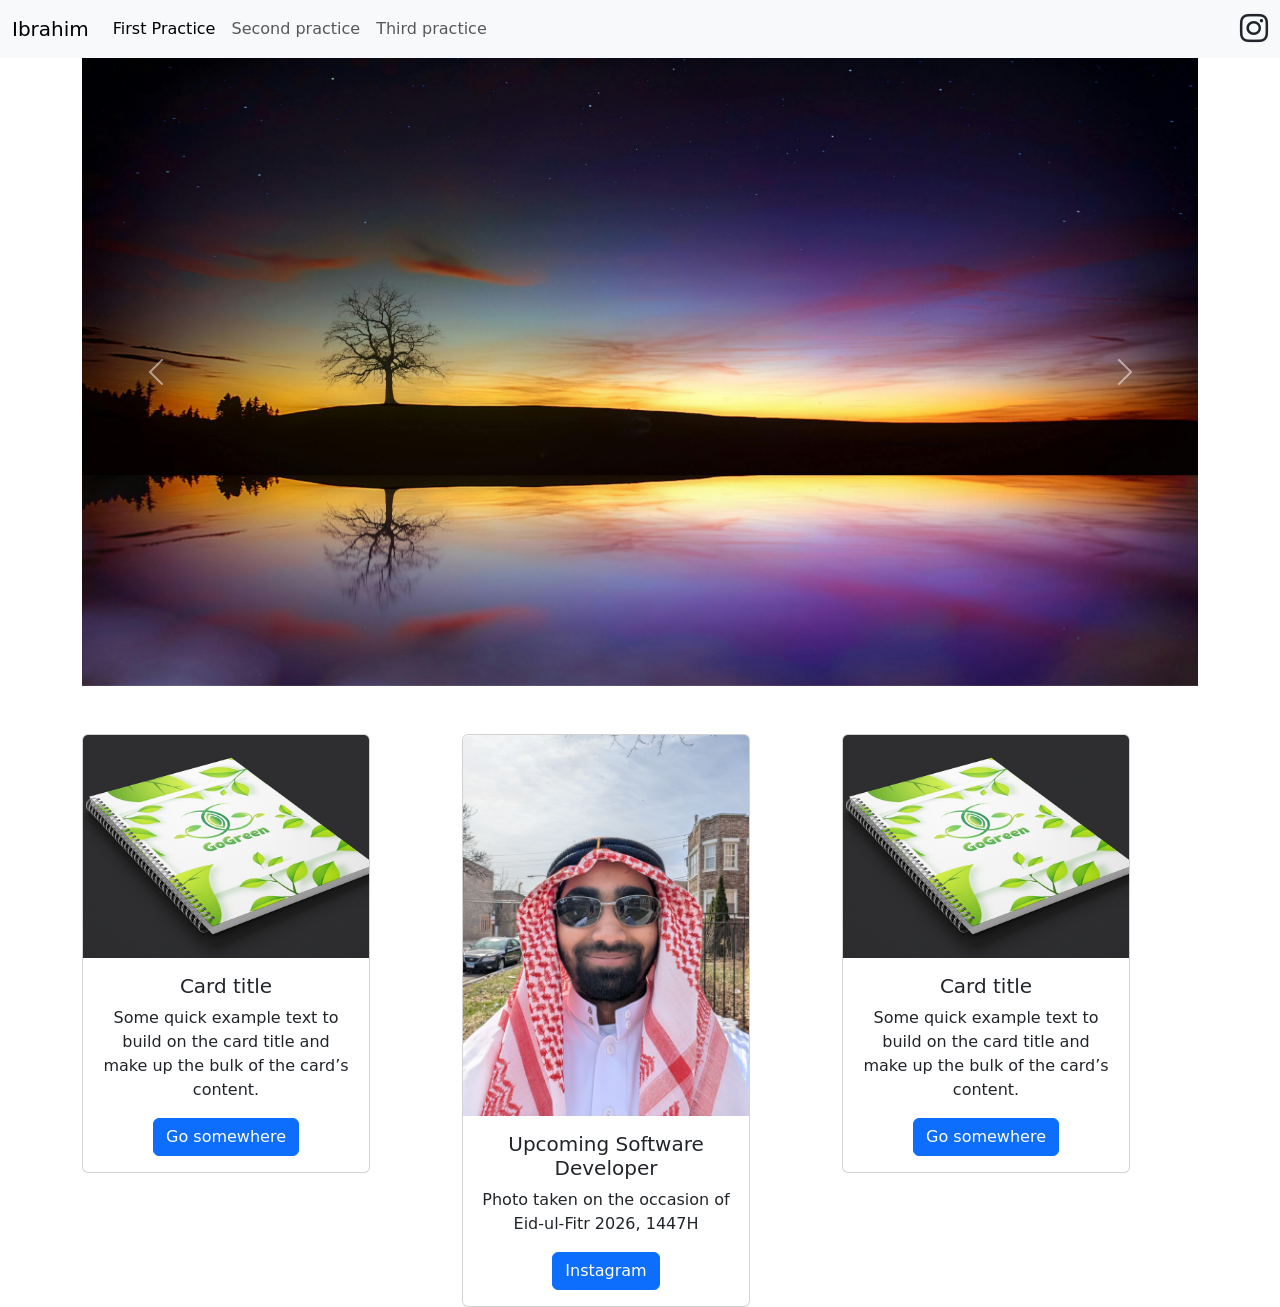
<file: public/index.html>
<!doctype html>
<html lang="en">

<head>
  <meta charset="utf-8">
  <meta name="viewport" content="width=device-width, initial-scale=1">
  <title>Bootstrap demo</title>
  <link href="https://cdn.jsdelivr.net/npm/bootstrap@5.3.8/dist/css/bootstrap.min.css" rel="stylesheet"
    integrity="sha384-sRIl4kxILFvY47J16cr9ZwB07vP4J8+LH7qKQnuqkuIAvNWLzeN8tE5YBujZqJLB" crossorigin="anonymous">
  <link href="https://cdn.jsdelivr.net/npm/bootstrap-icons@1.11.3/font/bootstrap-icons.min.css" rel="stylesheet">
</head>

<body>
  <nav class="navbar navbar-expand-lg bg-body-tertiary">
    <div class="container-fluid">
      <a class="navbar-brand" href="index.html">Ibrahim</a>
      <button class="navbar-toggler" type="button" data-bs-toggle="collapse" data-bs-target="#navbarSupportedContent"
        aria-controls="navbarSupportedContent" aria-expanded="false" aria-label="Toggle navigation">
        <span class="navbar-toggler-icon"></span>
      </button>
      <div class="collapse navbar-collapse" id="navbarSupportedContent">
        <ul class="navbar-nav me-auto mb-2 mb-lg-0">
          <li class="nav-item">
            <a class="nav-link active" aria-current="page" href="practise.html"> First Practice</a>
          </li>
          <li class="nav-item">
            <a class="nav-link" href="p2.html">Second practice</a>
          </li>
          <li class="nav-item">
            <a class="nav-link" href="p3.html">Third practice</a>
          </li>
        </ul>

        <a href="https://www.instagram.com/ibrahim.12.29/" target="_blank" rel="noopener noreferrer"
          class="d-inline-flex align-items-center ms-lg-3 text-decoration-none" aria-label="Instagram profile">
          <i class="bi bi-instagram fs-3 text-dark"></i>
        </a>
      </div>
    </div>
  </nav>
  <div class="container text-center">
    <div class="row mb-5">
      <div id="carouselExampleAutoplaying" class="carousel slide" data-bs-ride="carousel">
        <div class="carousel-inner">
          <div class="carousel-item active">
            <img src="images/slide1.jpg" class="d-block w-100" alt="...">
          </div>
          <div class="carousel-item">
            <img src="images/slide2.jpg" class="d-block w-100" alt="..." style="height: auto;">
          </div>
          <div class="carousel-item">
            <img src="images/slide3.jpg" class="d-block w-100" alt="...">
          </div>
        </div>
        <button class="carousel-control-prev" type="button" data-bs-target="#carouselExampleAutoplaying"
          data-bs-slide="prev">
          <span class="carousel-control-prev-icon" aria-hidden="true"></span>
          <span class="visually-hidden">Previous</span>
        </button>
        <button class="carousel-control-next" type="button" data-bs-target="#carouselExampleAutoplaying"
          data-bs-slide="next">
          <span class="carousel-control-next-icon" aria-hidden="true"></span>
          <span class="visually-hidden">Next</span>
        </button>
      </div>
    </div>
    <div class="row">
      <div class="col">
        <div class="card" style="width: 18rem;">
          <img src="img 1.jpg" class="card-img-top" alt="green dairy">
          <div class="card-body">
            <h5 class="card-title">Card title</h5>
            <p class="card-text">Some quick example text to build on the card title and make up the bulk of the card’s
              content.</p>
            <a href="#" class="btn btn-primary">Go somewhere</a>
          </div>
        </div>
      </div>
      <div class="col">
        <div class="card" style="width: 18rem;">
          <img src="my pic.jpeg" class="card-img-top" alt="Say Mashaallah">
          <div class="card-body">
            <h5 class="card-title">Upcoming Software Developer</h5>
            <p class="card-text">Photo taken on the occasion of Eid-ul-Fitr 2026, 1447H</p>
            <a href="https://www.instagram.com/ibrahim.12.29/" class="btn btn-primary">Instagram</a>
          </div>
        </div>
      </div>

      <div class="col">
        <div class="card" style="width: 18rem;">
          <img src="img 1.jpg" class="card-img-top" alt="green dairy">
          <div class="card-body">
            <h5 class="card-title">Card title</h5>
            <p class="card-text">Some quick example text to build on the card title and make up the bulk of the card’s
              content.</p>
            <a href="#" class="btn btn-primary">Go somewhere</a>
          </div>
        </div>
      </div>
    </div>
  </div>
  <script src="https://cdn.jsdelivr.net/npm/bootstrap@5.3.8/dist/js/bootstrap.bundle.min.js"
    integrity="sha384-FKyoEForCGlyvwx9Hj09JcYn3nv7wiPVlz7YYwJrWVcXK/BmnVDxM+D2scQbITxI"
    crossorigin="anonymous"></script>
</body>

</html>
</file>
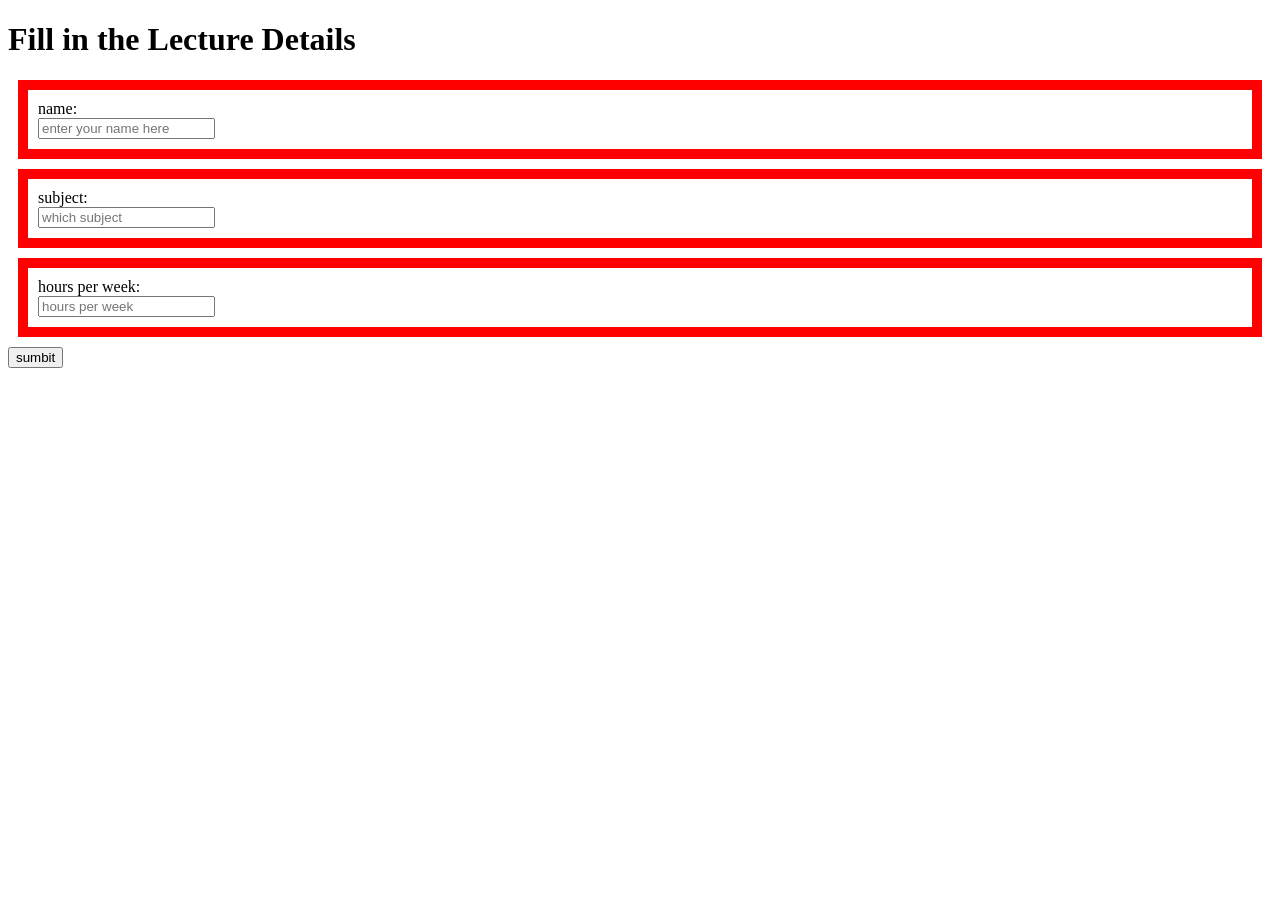
<file: practise/practise.html>
<!DOCTYPE html>
<html lang="en">

<head>
    <meta charset="UTF-8">
    <meta name="viewport" content="width=device-width, initial-scale=1.0">
    <link rel="stylesheet" href="./p.css">
    <title>Document</title>
</head>

<body>
    <h1> Fill in the Lecture Details</h1>
    <form id="class detials">
        <div class="info">
            <div class="editing">
                <label for="name">name:</label>
                <br>
                <input type="text" class="editing-control" id="name" name="name" placeholder="enter your name here">
            </div>
            <div class="editing">
                <label for="subject">subject:</label>
                <br>
                <input type="text" class="editing-control" id="subject" subject="mathematics"
                    placeholder="which subject">
            </div>
            <div class="editing">
                <label for="hours per week">hours per week:</label>
                <br>
                <input type="text" class="editing-control" id="hours per week" period="number of hours per week"
                    placeholder="hours per week">
            </div>
            <button class="btn" type="submit">sumbit</button>
        </div>

    </form>
    <div id="details"></div>
    <script src="./p.js"></script>
</body>

</html>
</file>
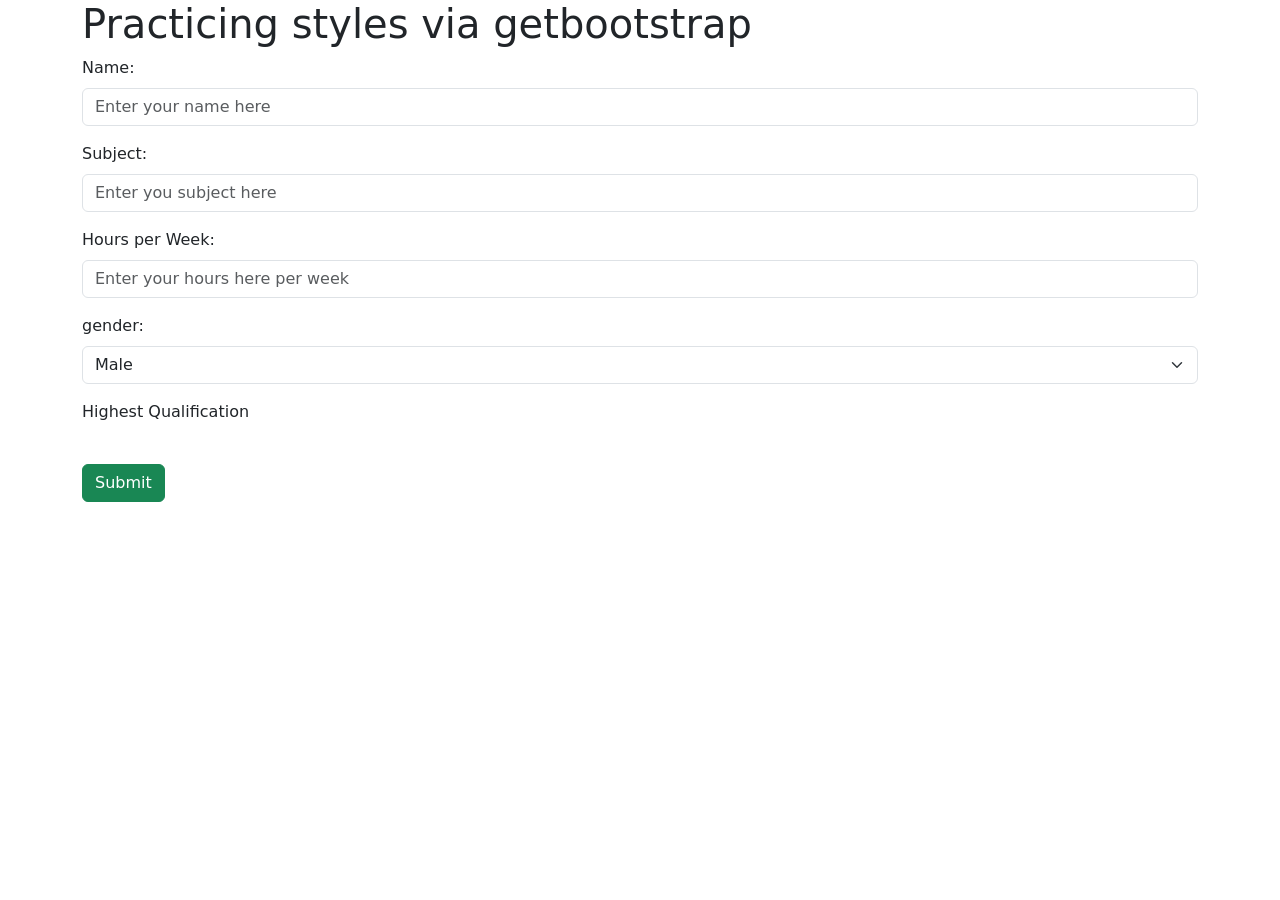
<file: public/practise/p2.html>
<!DOCTYPE html>
<html lang="en">

<head>
    <meta charset="UTF-8">
    <meta name="viewport" content="width=device-width, initial-scale=1.0">
    <link href="https://cdn.jsdelivr.net/npm/bootstrap@5.3.8/dist/css/bootstrap.min.css" rel="stylesheet"
        integrity="sha384-sRIl4kxILFvY47J16cr9ZwB07vP4J8+LH7qKQnuqkuIAvNWLzeN8tE5YBujZqJLB" crossorigin="anonymous">
    <title>bootstrap</title>
</head>

<body>
    <div class="container">
        <h1>Practicing styles via getbootstrap </h1>
        <form id="details">
            <div class="info">
                <div class="mb-3">
                    <label for="name" class="form-label">Name:</label>
                    <input type="text" class="form-control" id="name" name="name" placeholder="Enter your name here">
                </div>
                <div class="mb-3">
                    <label for="subject" class="form-label">Subject:</label>
                    <input type="text" class="form-control" id="subject" name="subject"
                        placeholder="Enter you subject here">
                </div>
                <div class="mb-3">
                    <label for="hours per week" class="form-label">Hours per Week:</label>
                    <input type="text" class="form-control" id="hoursperweek" name="hoursperweek"
                        placeholder="Enter your hours here per week">
                </div>
                <div class="mb-3">
                    <label for="gender" class="form-label">gender:</label>
                    <br>
                    <select name="gender" id="gender" class="form-select">
                        <option value="Male">Male</option>
                        <option value="Female">Female</option>
                        <option value="Not Qualified">Not Qualified</option>
                    </select>
                </div>
                <div class="mb-3">
                    <label for="Highest Qualification" class="form-check-label">Highest Qualification</label>
                <div class="mb-3">
                    <label for=""></label>

                </div>
                <button class="btn btn-success" type="submit">Submit</button>
                </div>
            </div>
        </form>
    </div>

</body>

</html>
</file>
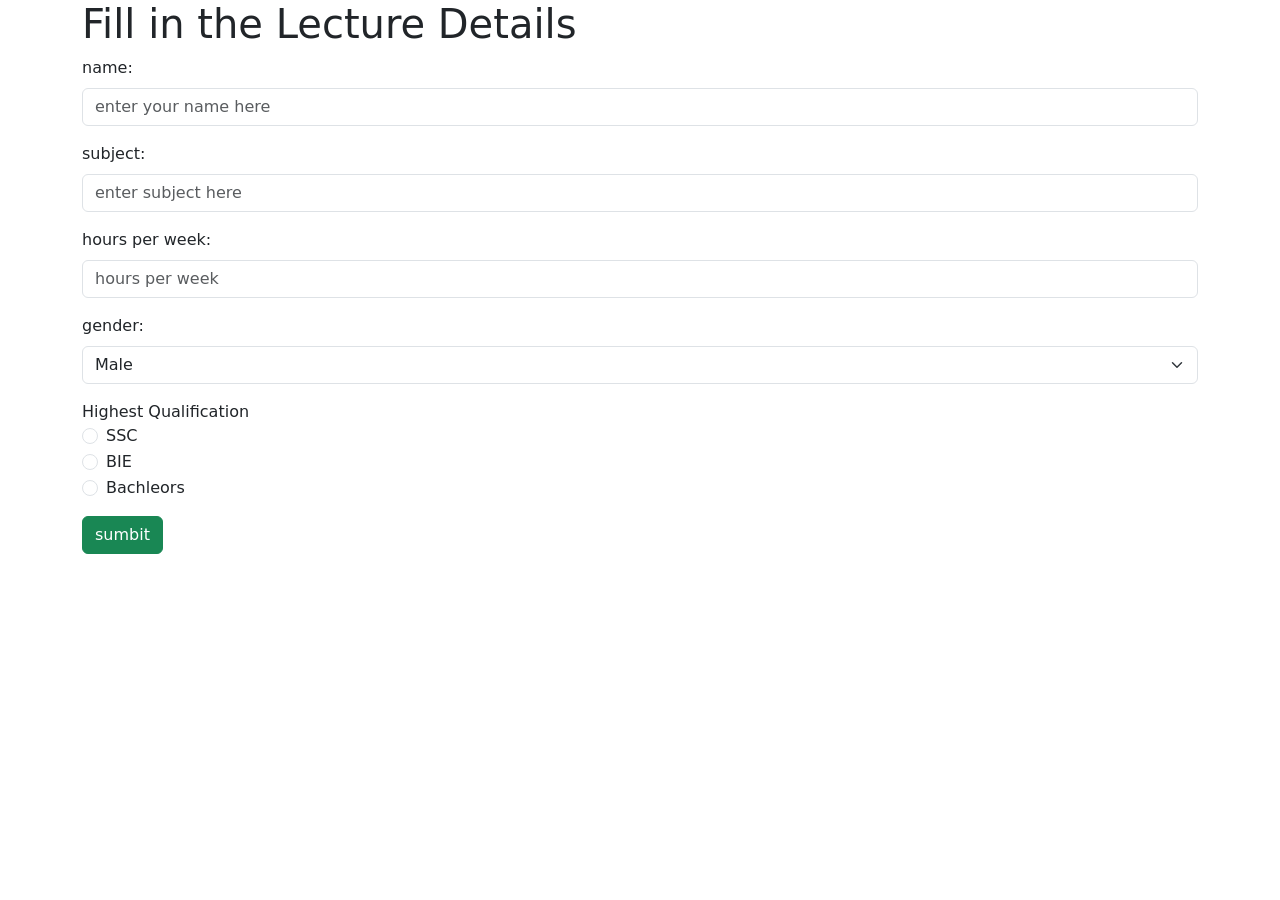
<file: public/practise/practise.html>
<!DOCTYPE html>
<html lang="en">

<head>
    <meta charset="UTF-8">
    <meta name="viewport" content="width=device-width, initial-scale=1.0">
     <link href="https://cdn.jsdelivr.net/npm/bootstrap@5.3.8/dist/css/bootstrap.min.css"
       rel="stylesheet"
       integrity="sha384-sRIl4kxILFvY47J16cr9ZwB07vP4J8+LH7qKQnuqkuIAvNWLzeN8tE5YBujZqJLB"
       crossorigin="anonymous"
     />
    <title>Document</title>
</head>

<body>
    <div class="container">
        <h1> Fill in the Lecture Details</h1>
        <form id="details">
            <div class="info">
                <div class="mb-3">
                    <label for="name" class="form-label">name:</label>
                    <input type="text" class="form-control" id="name" name="name" placeholder="enter your name here">
                </div>
                <div class="mb-3">
                    <label for="subject" class="form-label">subject:</label>
                    <input type="text" class="form-control" id="subject" name="subject" placeholder="enter subject here">
                </div>
                <div class="mb-3">
                    <label for="hours per week" class="form-label">hours per week:</label>
                    <br>
                    <input type="text" class="form-control" id="hoursperweek" name="hoursperweek"
                        placeholder="hours per week">
                </div>
                <div class="mb-3">
                    <label for="gender" class="form-label">gender:</label>
                    <br>
                    <select name="gender" id="gender" class="form-select">
                        <option value="Male">Male</option>
                        <option value="Female">Female</option>
                        <option value="Not Qualified">Not Qualified</option>
                    </select>
                </div>
                <div class="mb-3">
                    <label class="form-check-label" for="Highest Qualification">
                        Highest Qualification
                    </label>

                    <div class="form-check">
                        <input class="form-check-input" type="radio" name="ssc" id="ssc">
                        <label class="form-check-label" for="ssc">
                            SSC
                        </label>
                    </div>

                    <div class="form-check">
                        <input class="form-check-input" type="radio" name="bie" id="bie">
                        <label class="form-check-label" for="bie">
                            BIE
                        </label>
                    </div>

                    <div class="form-check">
                        <input class="form-check-input" type="radio" name="bachleors" id="bachleors">
                        <label class="form-check-label" for="bachleors">
                            Bachleors
                        </label>
                    </div>
                </div>
                <button class="btn btn-success" type="submit">sumbit</button>
            </div>

        </form>
    <div id="results"></div>
    <script src="./p.js"></script>
</body>

</html>
</file>
<file: practise/p.css>
.editing{
    padding: 10px;
    margin: 10px;
    border: 10px solid red;
}
</file>
